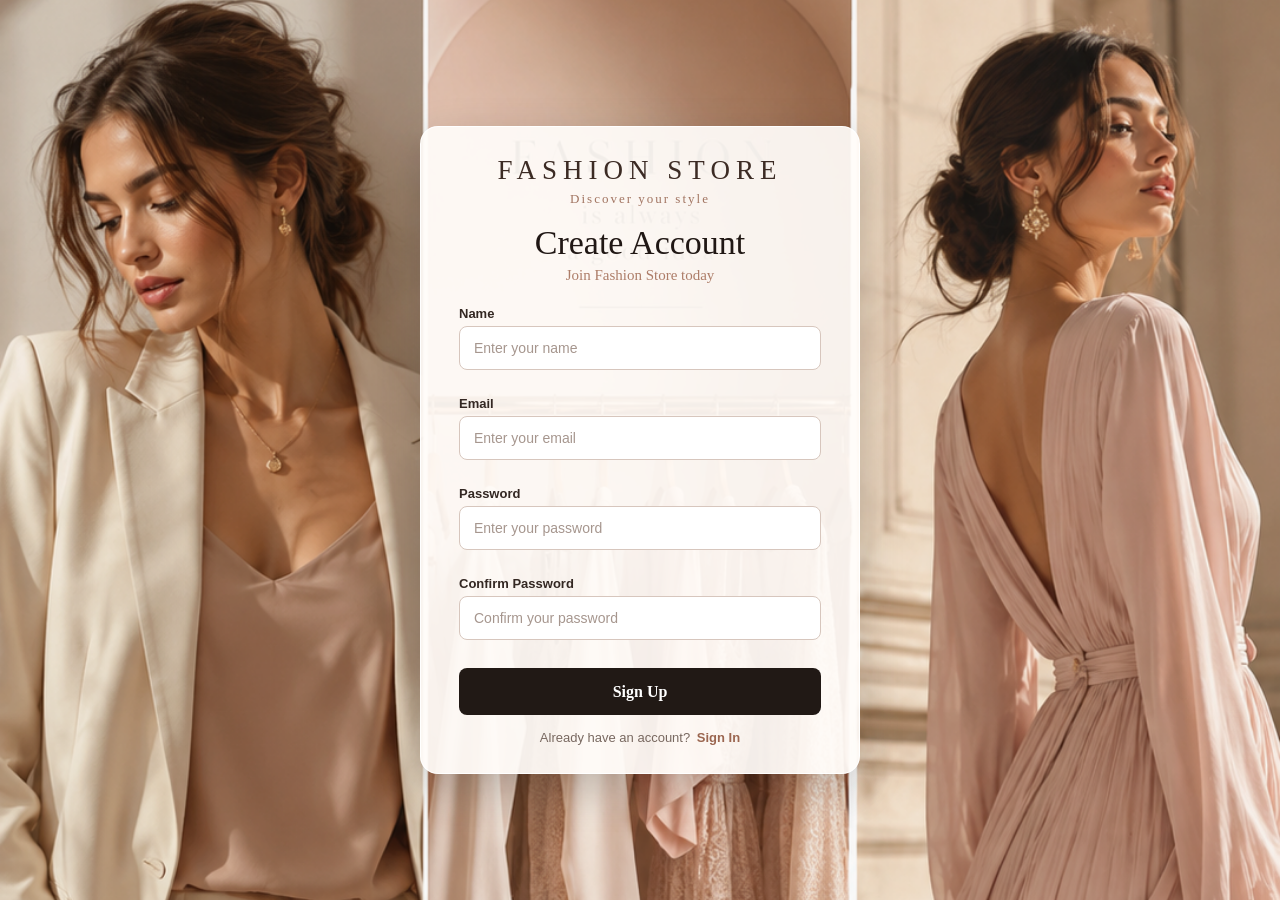
<file: register.html>
<!DOCTYPE html>
<html lang="en">

<head>
    <meta charset="UTF-8">
    <meta name="viewport" content="width=device-width, initial-scale=1.0">

    <title>Sign Up | Fashion Store</title>

    <link rel="stylesheet" href="css/style.css">
</head>

<body>

    <main class="auth-page">

        <div class="background-image"></div>

        <section class="auth-card">

            <div class="brand">
                <h1>FASHION STORE</h1>
                <p>Discover your style</p>
            </div>

            <div class="form-header">
                <h2>Create Account</h2>
                <p>Join Fashion Store today</p>
            </div>

            <form id="registerForm">

                <div class="input-group">
                    <label for="name">Name</label>

                    <input
                        type="text"
                        id="name"
                        placeholder="Enter your name"
                        autocomplete="name"
                    >

                    <span
                        class="error-message"
                        id="nameError">
                    </span>
                </div>

                <div class="input-group">
                    <label for="email">Email</label>

                    <input
                        type="email"
                        id="email"
                        placeholder="Enter your email"
                        autocomplete="email"
                    >

                    <span
                        class="error-message"
                        id="emailError">
                    </span>
                </div>

                <div class="input-group">
                    <label for="password">Password</label>

                    <input
                        type="password"
                        id="password"
                        placeholder="Enter your password"
                        autocomplete="new-password"
                    >

                    <span
                        class="error-message"
                        id="passwordError">
                    </span>
                </div>

                <div class="input-group">
                    <label for="confirmPassword">Confirm Password</label>

                    <input
                        type="password"
                        id="confirmPassword"
                        placeholder="Confirm your password"
                        autocomplete="new-password"
                    >

                    <span
                        class="error-message"
                        id="confirmPasswordError">
                    </span>
                </div>

                <button
                    type="submit"
                    class="auth-button">
                    Sign Up
                </button>

            </form>

            <p class="switch-page">
                Already have an account?
                <a href="login.html">Sign In</a>
            </p>

        </section>

    </main>

    <script src="js/auth.js"></script>

</body>

</html>
</file>
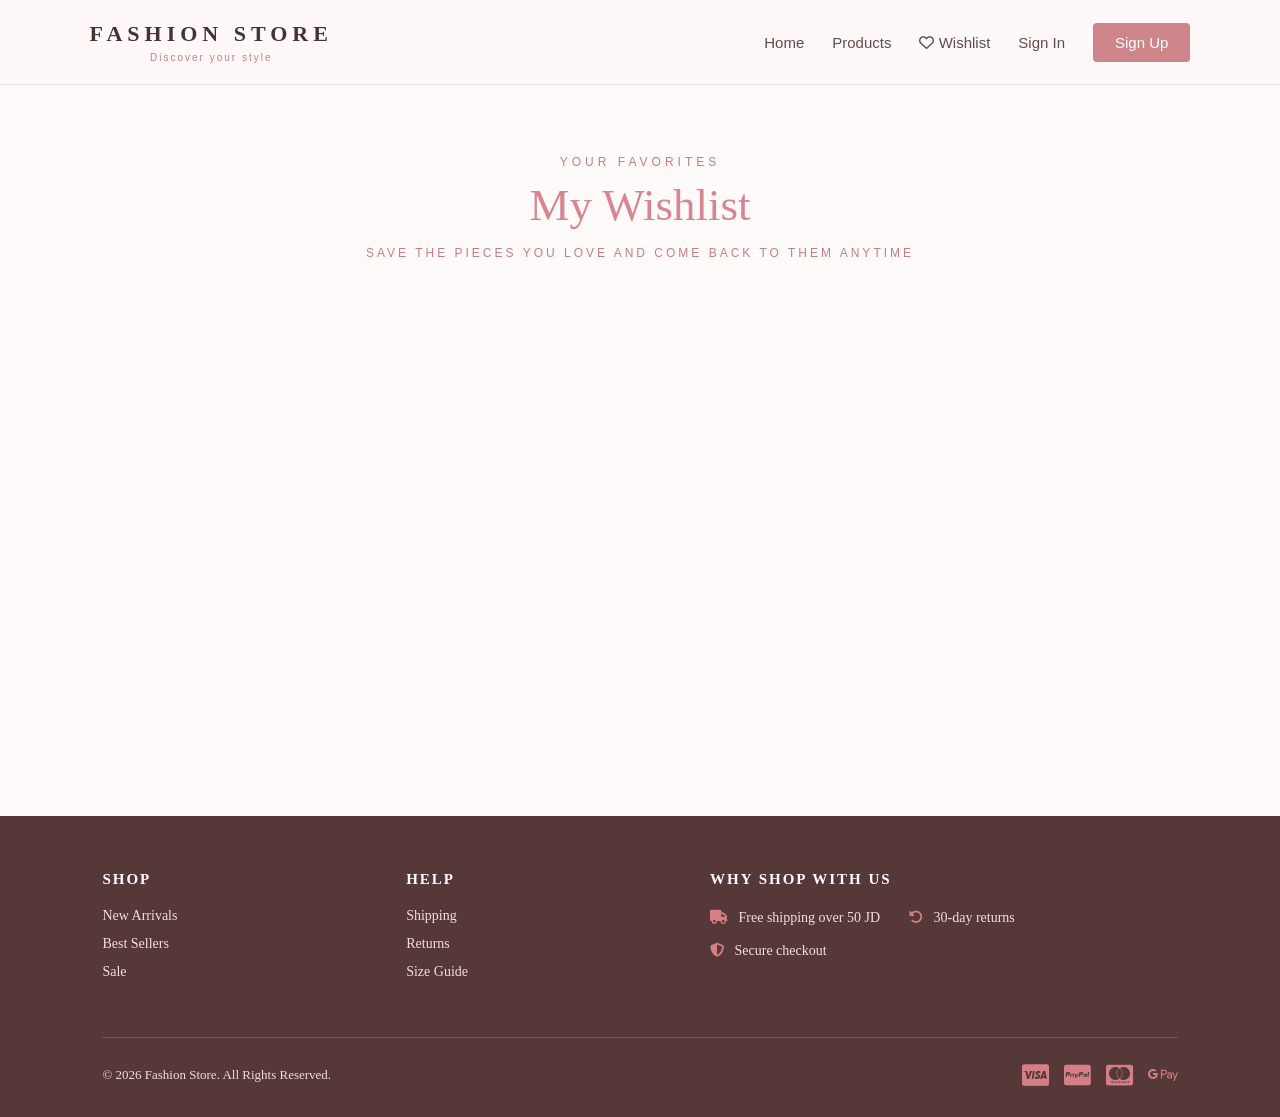
<file: wishlist.html>
<!DOCTYPE html>
<html lang="en">

<head>
    <meta charset="UTF-8">
    <meta name="viewport" content="width=device-width, initial-scale=1.0">

    <title>Wishlist | Fashion Store</title>

    <link rel="stylesheet" href="css/wishlist.css">

    <link rel="stylesheet"
          href="https://cdnjs.cloudflare.com/ajax/libs/font-awesome/6.5.0/css/all.min.css">
</head>

<body>

<nav class="navbar">

    <a href="home.html" class="logo">
        FASHION STORE
        <span>Discover your style</span>
    </a>

    <div class="nav-links">

    <a href="./home.html">Home</a>

    <a href="./productsPage.html">Products</a>

    <a href="./wishlist.html" class="wishlist-link">
        <i class="fa-regular fa-heart"></i>
        Wishlist
    </a>

    <a href="./login.html">Sign In</a>

    <a href="./register.html" class="signup">
        Sign Up
    </a>

</div>

</nav>


<section class="wishlist-header">

    <p>YOUR FAVORITES</p>

    <h1>My Wishlist</h1>

    <span>
        Save the pieces you love and come back to them anytime
    </span>

</section>


<main>

    <div id="emptyWishlist" class="empty-wishlist">

        <i class="fa-regular fa-heart"></i>

        <h2>Your wishlist is empty</h2>

        <p>
            Start adding your favorite fashion pieces.
        </p>

        <a href="productsPage.html">
            Explore Products
        </a>

    </div>


    <div id="wishlistContainer" class="wishlist-container">
    </div>

</main>


<footer class="store-footer">

    <div class="footer-content">

        <div class="footer-column">

            <h3>SHOP</h3>

            <a href="productsPage.html">New Arrivals</a>
            <a href="productsPage.html">Best Sellers</a>
            <a href="productsPage.html">Sale</a>

        </div>


        <div class="footer-column">

            <h3>HELP</h3>

            <a href="#">Shipping</a>
            <a href="#">Returns</a>
            <a href="#">Size Guide</a>

        </div>


        <div class="footer-column why-shop">

            <h3>WHY SHOP WITH US</h3>

            <p>
                <i class="fa-solid fa-truck"></i>
                Free shipping over 50 JD
            </p>

            <p>
                <i class="fa-solid fa-rotate-left"></i>
                30-day returns
            </p>

            <p>
                <i class="fa-solid fa-shield-halved"></i>
                Secure checkout
            </p>

        </div>

    </div>


    <div class="footer-bottom">

        <p>
            © 2026 Fashion Store. All Rights Reserved.
        </p>

        <div class="payment-icons">

            <i class="fa-brands fa-cc-visa"></i>
            <i class="fa-brands fa-cc-paypal"></i>
            <i class="fa-brands fa-cc-mastercard"></i>
            <i class="fa-brands fa-google-pay"></i>

        </div>

    </div>

</footer>


<script src="js/wishlist.js"></script>

</body>

</html>
</file>
<file: css/style.css>
* {
    margin: 0;
    padding: 0;
    box-sizing: border-box;
}

html,
body {
    width: 100%;
    min-height: 100%;
}

body {
    min-height: 100vh;
    font-family: Arial, Helvetica, sans-serif;
    overflow-x: hidden;
}

.auth-page {
    position: relative;
    width: 100%;
    min-height: 100vh;

    display: flex;
    justify-content: center;
    align-items: center;

    padding: 25px;
    overflow: hidden;
}

.background-image {
    position: fixed;
    inset: 0;

    width: 100%;
    height: 100%;

    background-image: url("../images/backgrounds/fashion-bg.png");
    background-size: cover;
    background-position: center 20%;
    background-repeat: no-repeat;

    z-index: -2;
}

.auth-page::after {
    content: "";
    position: fixed;
    inset: 0;

    background: rgba(0, 0, 0, 0.02);

    z-index: -1;
}

.auth-card {
    width: 440px;
    max-width: 92%;

    padding: 28px 38px;

    background: rgba(255, 252, 249, 0.93);

    border: 1px solid rgba(255, 255, 255, 0.9);
    border-radius: 18px;

    box-shadow: 0 15px 45px rgba(0, 0, 0, 0.20);
}

.brand {
    text-align: center;
    margin-bottom: 17px;
}

.brand h1 {
    font-family: Georgia, "Times New Roman", serif;

    font-size: 27px;
    font-weight: 400;

    letter-spacing: 6px;

    color: #3c2b24;

    margin-bottom: 5px;
}

.brand p {
    font-family: Georgia, "Times New Roman", serif;

    font-size: 13px;

    letter-spacing: 2px;

    color: #a17461;
}

.form-header {
    text-align: center;
    margin-bottom: 22px;
}

.form-header h2 {
    font-family: Georgia, "Times New Roman", serif;

    font-size: 34px;
    font-weight: 400;

    color: #201714;

    margin-bottom: 5px;
}

.form-header p {
    font-family: Georgia, "Times New Roman", serif;

    font-size: 15px;

    color: #ad7d68;
}

.input-group {
    margin-bottom: 11px;
}

.input-group label {
    display: block;

    margin-bottom: 5px;

    font-size: 13px;
    font-weight: 600;

    color: #332722;
}

.input-group input {
    width: 100%;
    height: 44px;

    padding: 0 14px;

    border: 1px solid #d7c6bd;
    border-radius: 8px;

    outline: none;

    background: #ffffff;

    color: #2c2420;

    font-size: 14px;

    transition: 0.3s;
}

.input-group input::placeholder {
    color: #a6968e;
}

.input-group input:focus {
    border-color: #a97964;

    box-shadow: 0 0 0 3px rgba(169, 121, 100, 0.12);
}

.input-group input.input-error {
    border-color: #bd5555;
}

.error-message {
    display: block;

    min-height: 13px;

    margin-top: 2px;

    font-size: 11px;

    color: #bd5555;
}

.auth-button {
    width: 100%;
    height: 47px;

    margin-top: 2px;

    border: none;
    border-radius: 8px;

    background: #211915;

    color: #ffffff;

    font-family: Georgia, "Times New Roman", serif;

    font-size: 16px;
    font-weight: bold;

    cursor: pointer;

    transition: 0.3s;
}

.auth-button:hover {
    background: #4a342b;
    transform: translateY(-1px);
}

.switch-page {
    margin-top: 15px;

    text-align: center;

    font-size: 13px;

    color: #786860;

    white-space: nowrap;
}

.switch-page a {
    margin-left: 3px;

    color: #9b6650;

    font-weight: bold;

    text-decoration: none;
}

.switch-page a:hover {
    text-decoration: underline;
}

@media (max-width: 700px) {

    .background-image {
        background-position: center top;
    }

    .auth-page {
        padding: 18px;
    }

    .auth-card {
        width: 100%;
        max-width: 420px;

        padding: 25px 22px;
    }

    .brand h1 {
        font-size: 23px;
        letter-spacing: 4px;
    }

    .form-header h2 {
        font-size: 29px;
    }

    .switch-page {
        white-space: normal;
    }
}
</file>
<file: css/wishlist.css>
* {
    margin: 0;
    padding: 0;
    box-sizing: border-box;
}

body {
    font-family: Georgia, "Times New Roman", serif;
    background-color: #fffafa;
    color: #4a3434;
}

.navbar {
    width: 100%;
    min-height: 85px;
    padding: 0 7%;
    background-color: #fff8f8;
    border-bottom: 1px solid #f0dada;
    display: flex;
    align-items: center;
    justify-content: space-between;
}

.logo {
    text-decoration: none;
    color: #463232;
    font-size: 22px;
    font-weight: bold;
    letter-spacing: 5px;
}

.logo span {
    display: block;
    margin-top: 5px;
    text-align: center;
    font-family: Arial, sans-serif;
    font-size: 10px;
    font-weight: normal;
    letter-spacing: 2px;
    color: #c47f83;
}

.nav-links {
    display: flex;
    align-items: center;
    gap: 28px;
}

.nav-links a {
    text-decoration: none;
    font-family: Arial, sans-serif;
    font-size: 15px;
    color: #614c4c;
    transition: 0.3s;
}

.nav-links a:hover,
.nav-links .active-link {
    color: #c6787f;
}

.nav-links .signup {
    padding: 11px 22px;
    background-color: #cd8589;
    color: white;
    border-radius: 4px;
}

.nav-links .signup:hover {
    background-color: #b86f76;
    color: white;
}

.theme-toggle {
    width: 42px;
    height: 42px;
    border: none;
    border-radius: 50%;
    background-color: #cd8589;
    color: white;
    font-size: 17px;
    cursor: pointer;
    display: flex;
    align-items: center;
    justify-content: center;
    transition: 0.3s;
}

.theme-toggle:hover {
    background-color: #b86f76;
    transform: translateY(-2px);
}

.wishlist-header {
    padding: 70px 20px 55px;
    text-align: center;
    background-color: #fffafa;
}

.wishlist-header p {
    margin-bottom: 10px;
    font-family: Arial, sans-serif;
    font-size: 12px;
    font-weight: 500;
    letter-spacing: 4px;
    color: #c77c83;
}

.wishlist-header h1 {
    margin-bottom: 12px;
    font-size: 45px;
    font-weight: normal;
    color: #d78691;
}

.wishlist-header span {
    font-family: Arial, sans-serif;
    font-size: 12px;
    letter-spacing: 3px;
    color: #c77c83;
    text-transform: uppercase;
}

main {
    min-height: 500px;
    padding: 20px 7% 90px;
}

.wishlist-container {
    max-width: 1200px;
    margin: auto;
    display: grid;
    grid-template-columns: repeat(3, 1fr);
    gap: 30px;
}

.wishlist-card {
    position: relative;
    background-color: white;
    border: 1px solid #f7e6e8;
    border-radius: 10px;
    overflow: hidden;
    box-shadow: 0 8px 28px rgba(112, 74, 74, 0.12);
    transition: 0.3s;
}

.wishlist-card:hover {
    transform: translateY(-6px);
    box-shadow: 0 15px 35px rgba(112, 74, 74, 0.18);
}

.wishlist-card img {
    width: 100%;
    height: 390px;
    object-fit: cover;
    display: block;
}

.remove-heart {
    position: absolute;
    top: 15px;
    right: 15px;
    width: 42px;
    height: 42px;
    border: none;
    border-radius: 50%;
    background-color: white;
    color: #cd8589;
    font-size: 18px;
    cursor: pointer;
    box-shadow: 0 4px 15px rgba(0, 0, 0, 0.12);
    transition: 0.3s;
}

.remove-heart:hover {
    background-color: #cd8589;
    color: white;
}

.wishlist-info {
    padding: 24px;
    text-align: center;
}

.wishlist-info h3 {
    margin-bottom: 10px;
    font-size: 22px;
    font-weight: normal;
    color: #4d3838;
}

.wishlist-price {
    margin-bottom: 20px;
    font-family: Arial, sans-serif;
    font-size: 16px;
    font-weight: bold;
    color: #c5747d;
}

.wishlist-actions {
    display: flex;
    justify-content: center;
    gap: 10px;
}

.wishlist-actions button,
.wishlist-actions a {
    padding: 11px 18px;
    border: none;
    border-radius: 4px;
    font-family: Arial, sans-serif;
    font-size: 13px;
    cursor: pointer;
    text-decoration: none;
    transition: 0.3s;
}

.add-cart-btn {
    background-color: #cd8589;
    color: white;
}

.add-cart-btn:hover {
    background-color: #b86f76;
}

.view-btn {
    background-color: #513536;
    color: white;
}

.view-btn:hover {
    background-color: #714d4d;
}

.empty-wishlist {
    max-width: 600px;
    margin: 60px auto;
    text-align: center;
    display: none;
}

.empty-wishlist i {
    font-size: 65px;
    color: #cd8589;
    margin-bottom: 20px;
}

.empty-wishlist h2 {
    margin-bottom: 12px;
    font-size: 32px;
    font-weight: normal;
    color: #4d3838;
}

.empty-wishlist p {
    margin-bottom: 30px;
    font-family: Arial, sans-serif;
    color: #927878;
}

.empty-wishlist a {
    display: inline-block;
    padding: 13px 25px;
    background-color: #cd8589;
    color: white;
    text-decoration: none;
    border-radius: 4px;
    font-family: Arial, sans-serif;
}

.store-footer {
    background-color: #563838;
    color: white;
    padding: 55px 8% 30px;
}

.footer-content {
    max-width: 1150px;
    margin: auto;
    display: grid;
    grid-template-columns: 1fr 1fr 2fr;
    gap: 70px;
    padding-bottom: 45px;
}

.footer-column h3 {
    font-size: 15px;
    letter-spacing: 2px;
    margin-bottom: 20px;
}

.footer-column a {
    display: block;
    text-decoration: none;
    color: #f2dede;
    margin-bottom: 12px;
    font-size: 14px;
}

.footer-column a:hover {
    color: #d47f86;
}

.why-shop p {
    display: inline-block;
    margin-right: 25px;
    margin-bottom: 15px;
    color: #f2dede;
    font-size: 14px;
}

.why-shop i {
    color: #d47f86;
    margin-right: 7px;
}

.footer-bottom {
    max-width: 1150px;
    margin: auto;
    border-top: 1px solid rgba(255,255,255,0.15);
    padding-top: 25px;
    display: flex;
    justify-content: space-between;
    align-items: center;
}

.footer-bottom p {
    font-size: 13px;
    color: #f2dede;
}

.payment-icons {
    display: flex;
    gap: 15px;
}

.payment-icons i {
    font-size: 24px;
    color: #d47f86;
}

body.dark-mode {
    background-color: #1e1718;
    color: #f8e9eb;
}

body.dark-mode .navbar {
    background-color: #2b2021;
    border-bottom-color: #513536;
}

body.dark-mode .logo {
    color: white;
}

body.dark-mode .nav-links a {
    color: #f5dddd;
}

body.dark-mode .wishlist-header {
    background-color: #1e1718;
}

body.dark-mode .wishlist-card {
    background-color: #302425;
    border-color: #513536;
}

body.dark-mode .wishlist-info h3 {
    color: white;
}

body.dark-mode .empty-wishlist h2 {
    color: white;
}

body.dark-mode .empty-wishlist p {
    color: #d8bfc1;
}

body.dark-mode .remove-heart {
    background-color: #302425;
}

body.dark-mode .store-footer {
    background-color: #140f10;
}

@media (max-width: 900px) {

    .navbar {
        padding: 20px 5%;
        flex-direction: column;
        gap: 18px;
    }

    .nav-links {
        flex-wrap: wrap;
        justify-content: center;
    }

    .wishlist-container {
        grid-template-columns: repeat(2, 1fr);
    }

    .footer-content {
        grid-template-columns: 1fr;
        gap: 30px;
    }
}

@media (max-width: 600px) {

    .wishlist-container {
        grid-template-columns: 1fr;
    }

    .footer-bottom {
        flex-direction: column;
        gap: 20px;
        text-align: center;
    }
}
</file>
